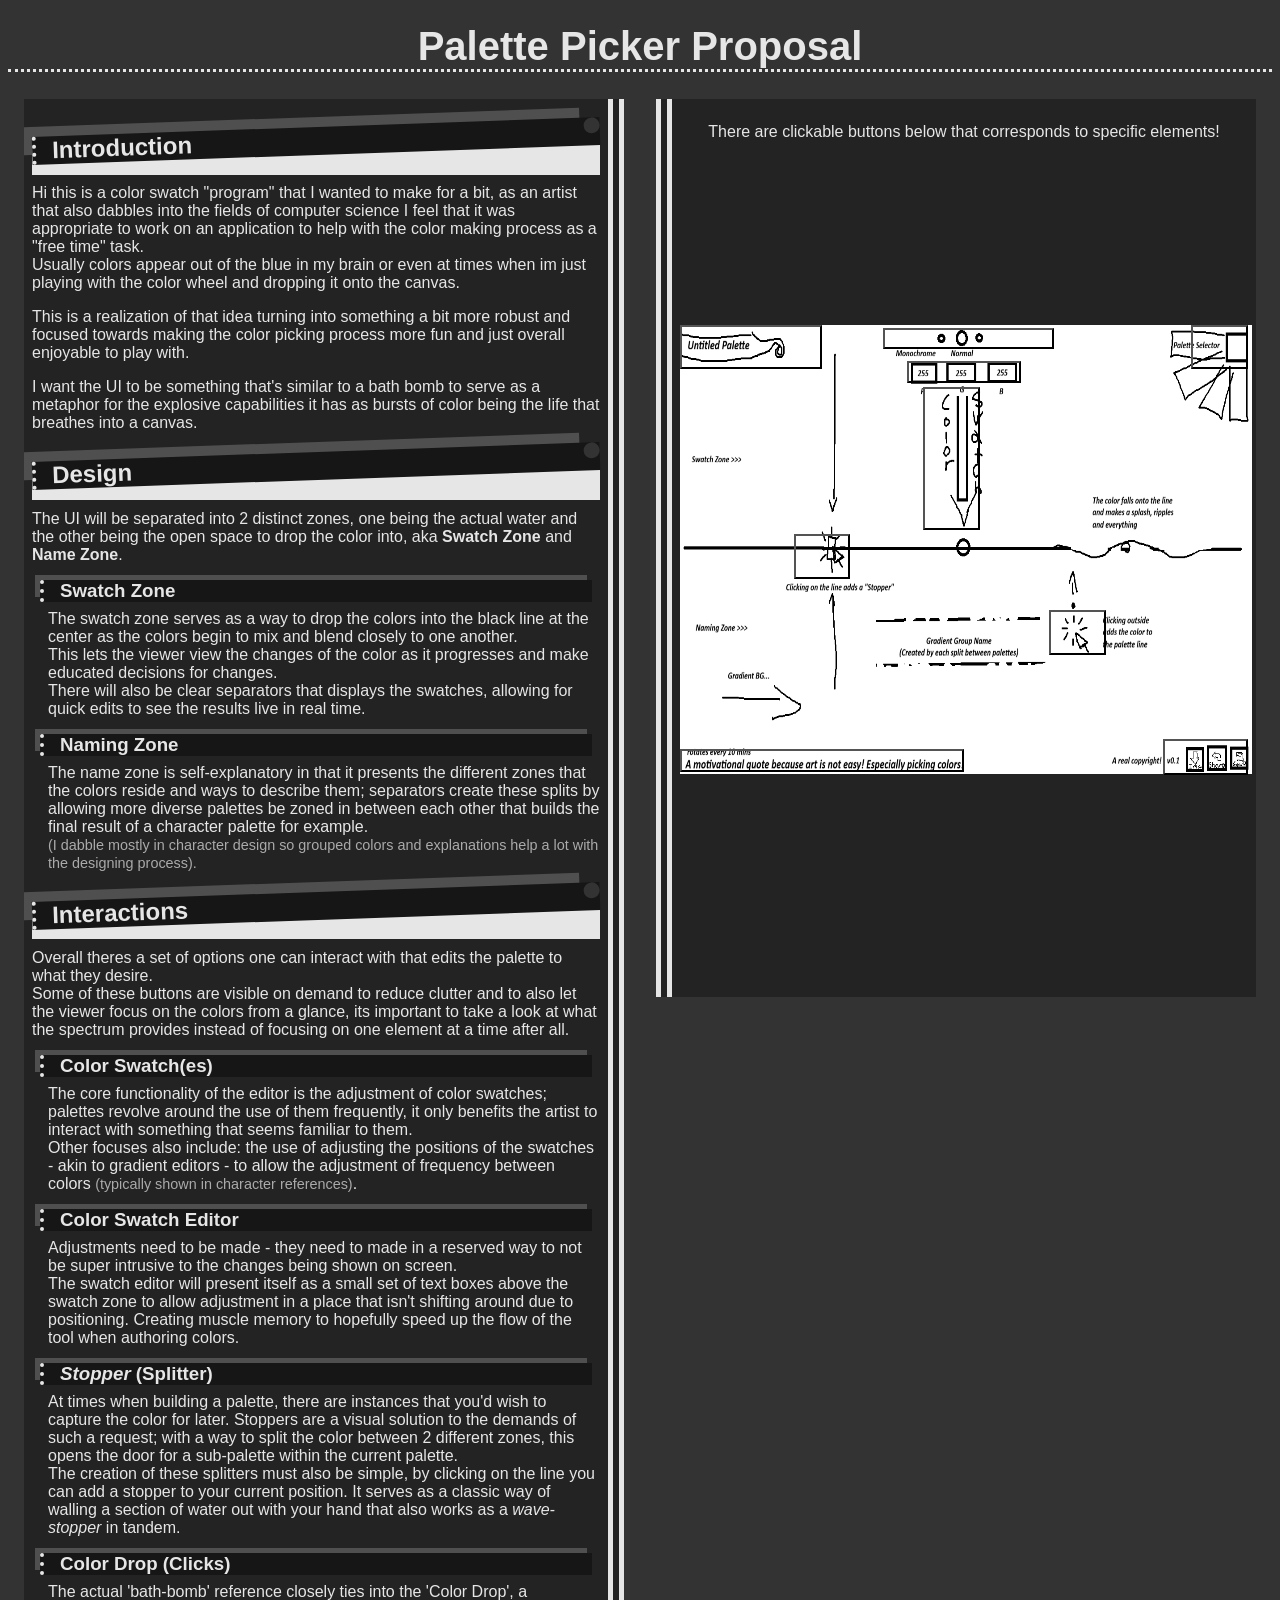
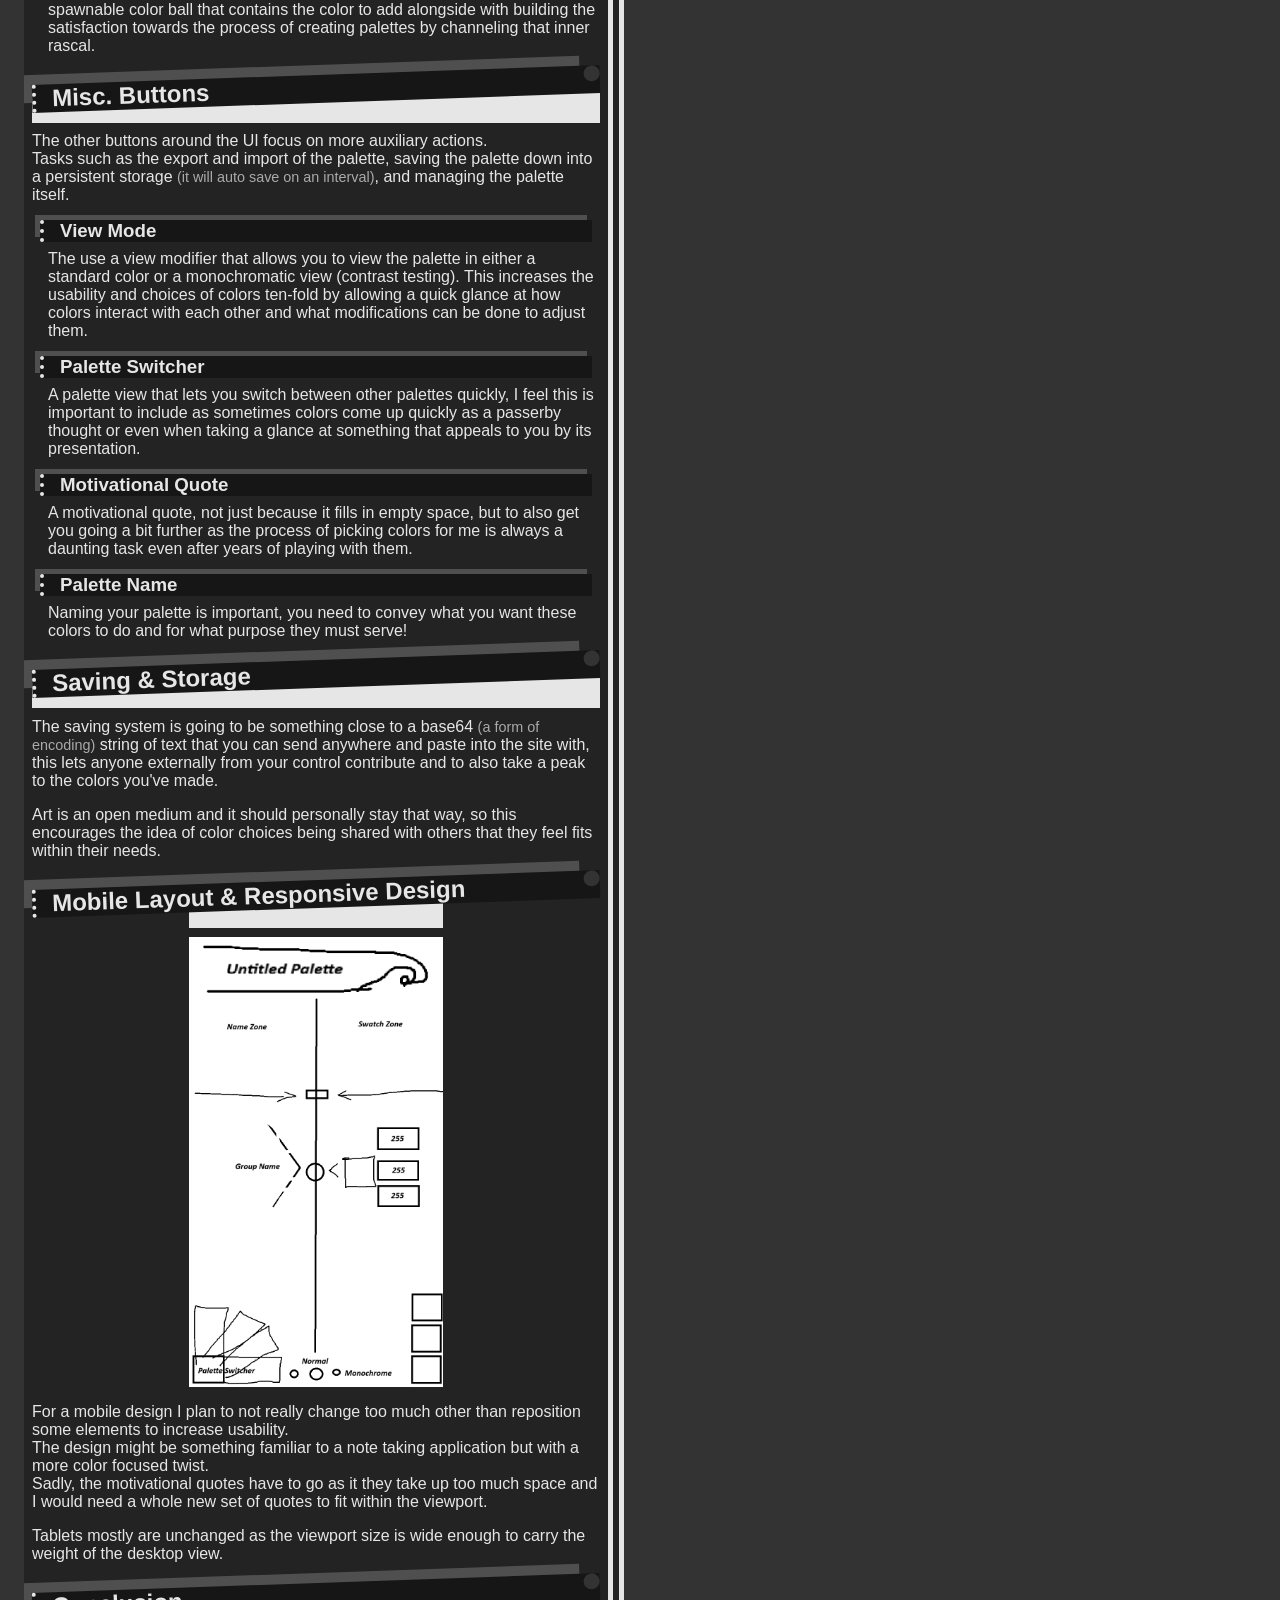
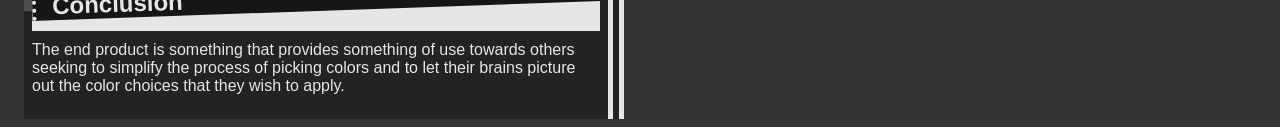
<file: index.html>
<!DOCTYPE html>
<html lang="en">
<head>
    <meta charset="UTF-8">
    <meta name="viewport" content="width=device-width, initial-scale=1.0">
    <title>Palette Picker Proposal</title>

    <link href="./styles.css" rel="stylesheet">
    <script src="./scripts.js"></script>
</head>
<body>
    <h1>Palette Picker Proposal</h1>
    <section class="main-splitter">
        <div>
            <h2>Introduction</h2>
            <p>
                Hi this is a color swatch "program" that I wanted to make for a bit, as an artist that also dabbles into the fields of computer science 
                I feel that it was appropriate to work on an application to help with the color making process as a "free time" task.<br>
                Usually colors appear out of the blue in my brain or even at times when im just playing with the color wheel and dropping it onto the canvas.
            </p>
            <p>
                This is a realization of that idea turning into something a bit more robust and focused towards making the color picking process more fun and just overall enjoyable to play with.
            </p>
            <p>
                I want the UI to be something that's similar to a bath bomb to serve as a metaphor for the explosive capabilities it has as bursts of color being the life that breathes into a canvas.
            </p>
            <h2>Design</h2>
            <p>
                The UI will be separated into 2 distinct zones, one being the actual water and the other being the open space to drop the color into, 
                aka <strong>Swatch Zone</strong> and <strong>Name Zone</strong>.
            </p>
            <h3>Swatch Zone</h3>
            <p>
                The swatch zone serves as a way to drop the colors into the black line at the center as the colors begin to mix and blend closely to one another.<br>
                This lets the viewer view the changes of the color as it progresses and make educated decisions for changes.<br>
                There will also be clear separators that displays the swatches, allowing for quick edits to see the results live in real time.
            </p>
            <h3>Naming Zone</h3>
            <p>
                The name zone is self-explanatory in that it presents the different zones that the colors reside and ways to describe them; 
                separators create these splits by allowing more diverse palettes be zoned in between each other that builds the final result of a character palette for example.<br>
                <span class="inner-thought">(I dabble mostly in character design so grouped colors and explanations help a lot with the designing process).</span>
            </p>
            <h2>Interactions</h2>
            <p>
                Overall theres a set of options one can interact with that edits the palette to what they desire.<br>
                Some of these buttons are visible on demand to reduce clutter and to also let the viewer focus on the colors from a glance, its 
                important to take a look at what the spectrum provides instead of focusing on one element at a time after all.
            </p>
            <h3 id="anchor-color-swatch">Color Swatch(es)</h3>
            <p>
                The core functionality of the editor is the adjustment of color swatches; palettes revolve around the use of them frequently, 
                it only benefits the artist to interact with something that seems familiar to them.<br>
                Other focuses also include: the use of adjusting the positions of the swatches - akin to gradient editors - to allow the adjustment of 
                frequency between colors <span class="inner-thought">(typically shown in character references)</span>.
            </p>
            <h3 id="anchor-color-swatch-editor">Color Swatch Editor</h3>
            <p>
                Adjustments need to be made - they need to made in a reserved way to not be super intrusive to the changes being shown 
                on screen.<br>
                The swatch editor will present itself as a small set of text boxes above the swatch zone to allow adjustment in a place that isn't 
                shifting around due to positioning. Creating muscle memory to hopefully speed up the flow of the tool when authoring colors.
            </p>
            <h3 id="anchor-palette-splitter"><i>Stopper</i> (Splitter)</h3>
            <p>
                At times when building a palette, there are instances that you'd wish to capture the color for later. Stoppers are a visual solution 
                to the demands of such a request; with a way to split the color between 2 different zones, this opens the door for a sub-palette  
                within the current palette.<br>
                The creation of these splitters must also be simple, by clicking on the line you can add a stopper to your current position. 
                It serves as a classic way of walling a section of water out with your hand that also works as a <i>wave-stopper</i> in tandem.
            </p>
            <h3 id="anchor-click">Color Drop (Clicks)</h3>
            <p>
                The actual 'bath-bomb' reference closely ties into the 'Color Drop', a spawnable color ball that contains the color to add alongside 
                with building the satisfaction towards the process of creating palettes by channeling that inner rascal.
            </p>
            <h2>Misc. Buttons</h2>
            <p>
                The other buttons around the UI focus on more auxiliary actions.<br>
                Tasks such as the export and import of the palette, saving the palette down into a persistent storage 
                <span class="inner-thought">(it will auto save on an interval)</span>, and managing the palette itself.
            </p>
            <h3 id="anchor-view-mode">View Mode</h3>
            <p>
                The use a view modifier that allows you to view the palette in either a standard color or a monochromatic view (contrast testing).
                This increases the usability and choices of colors ten-fold by allowing a quick glance at how colors interact with each other and what modifications can be done to adjust them.
            </p>
            <h3 id="anchor-palette-select">Palette Switcher</h3>
            <p>
                A palette view that lets you switch between other palettes quickly, 
                I feel this is important to include as sometimes colors come up quickly as a passerby thought or even when taking a glance at something that appeals to you by its presentation.
            </p>
            <h3 id="anchor-quote">Motivational Quote</h3>
            <p>
                A motivational quote, not just because it fills in empty space, 
                but to also get you going a bit further as the process of picking colors for me is always a daunting task even after years of playing with them.
            </p>
            <h3 id="anchor-palette-name">Palette Name</h3>
            <p>
                Naming your palette is important, you need to convey what you want these colors to do and for what purpose they must serve!
            </p>
            <h2 id="anchor-saving-export">Saving & Storage</h2>
            <p>
                The saving system is going to be something close to a base64 <span class="inner-thought">(a form of encoding)</span> 
                string of text that you can send anywhere and paste into the site with, 
                this lets anyone externally from your control contribute and to also take a peak to the colors you've made.
            </p>
            <p>
                Art is an open medium and it should personally stay that way, so this encourages the idea of color choices being shared with others that they feel fits within their needs.
            </p>
            <h2>Mobile Layout & Responsive Design</h2>
            <img src="MobileOutlineConcept.png" alt="Mobile Website Outline" height="400px" class="img-mobile-outline">
            <p>
                For a mobile design I plan to not really change too much other than reposition some elements to increase usability.<br>
                The design might be something familiar to a note taking application but with a more color focused twist.<br>
                Sadly, the motivational quotes have to go as it they take up too much space and I would need a whole new set of quotes to fit 
                within the viewport.
            </p>
            <p>
                Tablets mostly are unchanged as the viewport size is wide enough to carry the weight of the desktop view.
            </p>
            <h2>Conclusion</h2>
            <p>
                The end product is something that provides something of use towards others seeking to simplify the process of picking colors 
                and to let their brains picture out the color choices that they wish to apply. 
            </p>
        </div>
        <div class="vert-splitter">
            <div>
                <p id="click-notice" style="text-align: center;">
                    There are clickable buttons below that corresponds to specific elements!
                </p>
            </div>
            <div id="image-container">
                <img src="DesktopOutlineConcept.png" alt="OutlineConcept">

                <!-- Section Buttons -->
                <button id="section-btn-palette-name">Palette Name</button>
                <button id="section-btn-view-mode">View Mode</button>
                <button id="section-btn-palette-select">Palette Selection</button>
                <button id="section-btn-quote">Motivational Quote</button>
                <button id="section-btn-saving-export">Saving and Export</button>
                <button id="section-btn-color-swatch">Color Swatch</button>
                <button id="section-btn-color-swatch-editor">Color Swatch Editor</button>
                <button id="section-btn-palette-splitter">Palette Splitter</button>
                <button id="section-btn-click">Click Action</button>
            </div>
            <div></div>
        </div>
    </section>
</body>
</html>
</file>
<file: styles.css>
body {
    background-color: #333333;
    color: #e6e6e6;

    font-family: Verdana, Geneva, Tahoma, sans-serif;

    --h3-padding-left: 16px;

    --theme-color-primary: #e6e6e6;
    --theme-color-body-bg: #333333;
    --theme-color-box-bg: #232323;
}

/* Headers */

h1 {
    font-size: 2.5em;
    text-align: center;

    /*background: linear-gradient(90deg, #e6e6e6 -10%, #333333 25%, #333333 50%, #333333 75%, #e6e6e6 110%);*/

    /* Border Seperator */
    border-bottom-width: 3px;
    border-bottom-style: dotted;
    border-color: var(--theme-color-primary);

    margin-top: 0px;
    padding-top: 16px;
}

h2 {
    border-left: var(--theme-color-primary) dotted 4px;
    border-right: var(--theme-color-body-bg) dotted 16px;

    padding-left: 16px;
    padding-right: 16px;

    transform: rotateZ(-2deg);

    background-color: #161616;

    box-shadow: rgba(255, 255, 255, 0.2) -20px -10px
}

h2 + * {
    background-color: var(--theme-color-box-bg);

    box-shadow: var(--theme-color-primary) 0px -30px;

    padding-top: 0.6em;
}

h3 {
    border-left: var(--theme-color-primary) dotted 4px;

    padding-left: var(--h3-padding-left);
    
    background-color: #161616;

    margin: 8px;

    box-shadow: rgba(255, 255, 255, 0.2) -5px -5px
}

/* Paragraphs */

h3 + p {
    margin-top: 8px;
    padding-left: var(--h3-padding-left);
}

.inner-thought {    
    color: #aaaaaa;
    font-size: 0.9em;
}

/* Splitters */

.main-splitter {
    height: 100%;
    display: flex;
    flex-direction: row;
}

.main-splitter > div {
    /* 50% of the page */
    width: 0.5rem;
    flex: 1 1 auto;
    overflow: hidden;

    /* Position and Rendering */
    --main-splitter-margin-px: 16px;
    --main-splitter-padding-px: 8px;
    margin: var(--main-splitter-margin-px);
    margin-top: 0px;
    margin-bottom: 0px;
    padding: var(--main-splitter-padding-px);

    /* Color */
    background-color: var(--theme-color-box-bg);

    border-right: #e6e6e6 double 1em;
    /*border-top: #e6e6e6 double 1em;*/
}

.main-splitter > .vert-splitter {
    position: sticky;
    display: flex;
    flex-direction: column;
    
    top: 0px;

    height: 98vh;

    border-right: unset;
    border-left: #e6e6e6 double 1em;
}

.vert-splitter > div {
    flex: 1 1 auto;
    height: 0.1rem;
}

.img-mobile-outline {
    margin-left: auto;
    margin-right: auto;

    display: block;

    height: 50vh;
}

#image-container {
    /*
    padding-top: 20%;
    padding-bottom:20%;
    padding-left:5%;
    padding-right:5%;
    */

    padding: 0px;

    flex: 2 1 auto;
    height: 0.8rem;
}

#image-container > img {
    position: absolute;

    /*                                                  left + right               left + rigth          */
    /* 50% viewport - (padding-left + padding-right + (parent.div.margin * 2) + (parent.div.padding * 2))*/
    /*width: calc(50vw - (10% + (var(--main-splitter-margin-px) * 2) + (var(--main-splitter-padding-px) * 2)));*/
    width: 98%;
    height: 100%;
    max-height: 50%;
}

/* Section Buttons */

#image-container > button {
    position: relative;
    display: inline;
    background-color: rgba(0, 0, 0, 0);
    color: rgba(0, 0, 0, 0);
}

#section-btn-palette-name {
    /*
    top: 150px;
    left: 38px;*/
    width: 25%;
    height: 10%;
}

#section-btn-view-mode {
    /*
    top: 155px;
    left: 300px;
    width: 185px;
    height: 40px;*/

    width: 30%;
    left: 10%;
    top: -2%;
}

#section-btn-palette-select {
    /*
    top: 150px;
    left: 630px;*/

    float: right;
    width: 10%;
    height: 10%;
}

#section-btn-quote {
    width: 50%;
    height: 5%;

    top: 70%;
}

#section-btn-saving-export {
    float: right;

    width: 15%;
    height: 8%;

    top:83%;
}

#section-btn-color-swatch {
    width: 10%;
    height: 32%;

    top: 4%;
    left: -8%;
}

#section-btn-color-swatch-editor {
    float: right;
    width: 20%;
    height: 5%;

    top: -2%;
    left:-25%;
}

#section-btn-palette-splitter {
    width: 10%;
    height: 10%;

    top: 5%;
    left: 20%;
}

#section-btn-click {
    float: right;
    width: 10%;
    height: 10%;

    top: 22%;
    right: 25%;
}

/* Dynamic Element Classes */

.hovered-anchor {
    background-color: rgba(155, 155, 255, 0.1);
}

h2.hovered-anchor {
    background-color: rgb(55, 55, 155);
}

/* Added to anchor elements by javascript */
.jumped-to-anchor {
    background-color: rgba(155, 155, 255, 0.2);
    transform: scale(1.1);
}

h2.jumped-to-anchor {
    background-color: rgb(55, 55, 155);
    transform: unset;
}

h2.jumped-to-anchor + * {
    box-shadow: var(--theme-color-primary) 0px -20px;
}

.jumped-to-anchor + p {
    background-color: rgba(155, 155, 255, 0.2);
}

/* Mobile Layout */
@media screen and (max-width: 700px) {
    h1 {
        font-size: 1.5em;
    }

    .main-splitter {
        width: 96vw;
        height: auto;
        flex-direction: column-reverse;
    }

    .main-splitter > div {
        margin-left: 2vw;
        margin-right: 2vw;
        padding-left: 1em;
        padding-right: 1em;

        width: 85vw;

        border-width: 0px;

        border-top: #e6e6e6 double 8px;
    }

    .main-splitter > .vert-splitter {
        top: 5px;
        height: 22vh;
        border-bottom: #e6e6e6 double 8px;
        border-left: unset;

        margin-bottom: 1em;

        box-shadow: rgba(0.2, 0.2, 0.2, 0.4) 0px 10px;
    }

    .vert-splitter > div {
        display: none;
    }

    #image-container {
        display: block;
        flex: 0 1 auto;
    }

    #image-container > img {
        padding: 0px;
        width: unset; /*91%*/
        height: 92%;
        max-height: unset;
    }

    #image-container > button {
        display: none;
    }
}
</file>
